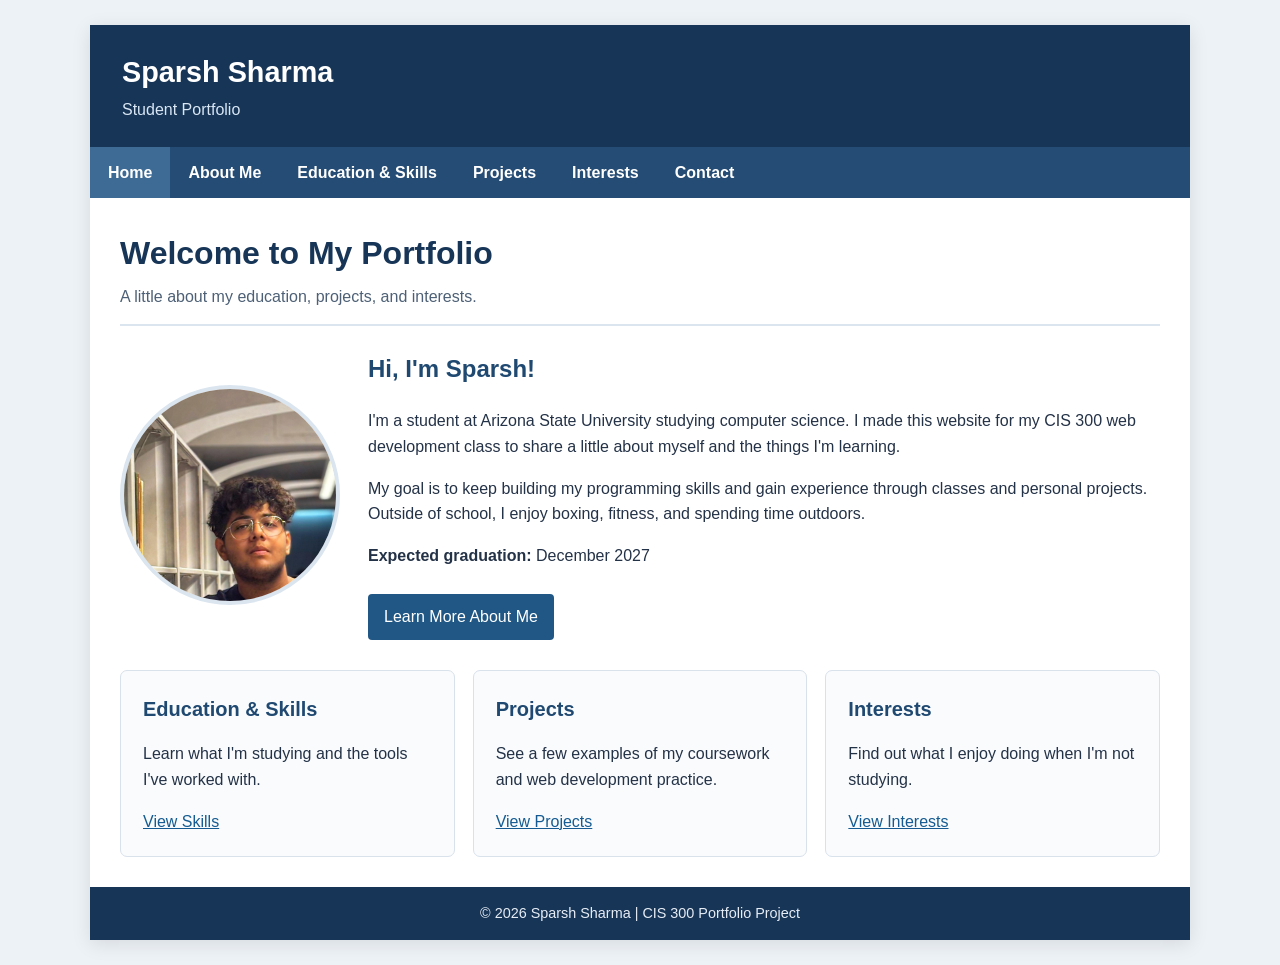
<file: index.html>
<!DOCTYPE html>
<html lang="en">
<head>
    <meta charset="UTF-8">
    <meta name="viewport" content="width=device-width, initial-scale=1.0">
    <meta name="description" content="Personal portfolio website for Sparsh Sharma, an Arizona State University student.">
    <title>Welcome to My Portfolio | Sparsh Sharma</title>
    <link rel="stylesheet" href="style.css">
</head>
<body>
    <div id="wrapper">
        <header class="site-header">
            <a class="site-name" href="index.html">Sparsh Sharma</a>
            <p>Student Portfolio</p>
        </header>
        <nav aria-label="Main navigation">
            <a href="index.html" aria-current="page" class="active">Home</a>
<a href="about.html">About Me</a>
<a href="education.html">Education & Skills</a>
<a href="projects.html">Projects</a>
<a href="interests.html">Interests</a>
<a href="contact.html">Contact</a>
        </nav>
        <main id="main-content">
            <section class="page-intro">
                <h1>Welcome to My Portfolio</h1>
                <p>A little about my education, projects, and interests.</p>
            </section>
            
            <section class="home-intro">
                <div class="profile-photo">
                    <img src="profile.jpg" alt="Sparsh Sharma standing in a library" width="220" height="220">
                </div>
                <div class="content-panel">
                <h2>Hi, I'm Sparsh!</h2>
                <p>I'm a student at Arizona State University studying computer science. I made this website for my CIS 300 web development class to share a little about myself and the things I'm learning.</p>
                <p>My goal is to keep building my programming skills and gain experience through classes and personal projects. Outside of school, I enjoy boxing, fitness, and spending time outdoors.</p>
                <p><strong>Expected graduation:</strong> December 2027</p>
                <a class="button-link" href="about.html">Learn More About Me</a>
                </div>
            </section>
            <section class="cards" aria-label="Explore my portfolio">
                <article class="card"><h2>Education &amp; Skills</h2><p>Learn what I'm studying and the tools I've worked with.</p><a href="education.html">View Skills</a></article>
                <article class="card"><h2>Projects</h2><p>See a few examples of my coursework and web development practice.</p><a href="projects.html">View Projects</a></article>
                <article class="card"><h2>Interests</h2><p>Find out what I enjoy doing when I'm not studying.</p><a href="interests.html">View Interests</a></article>
            </section>
        </main>
        <footer>
            <p>&copy; 2026 Sparsh Sharma | CIS 300 Portfolio Project</p>
        </footer>
    </div>
</body>
</html>
</file>
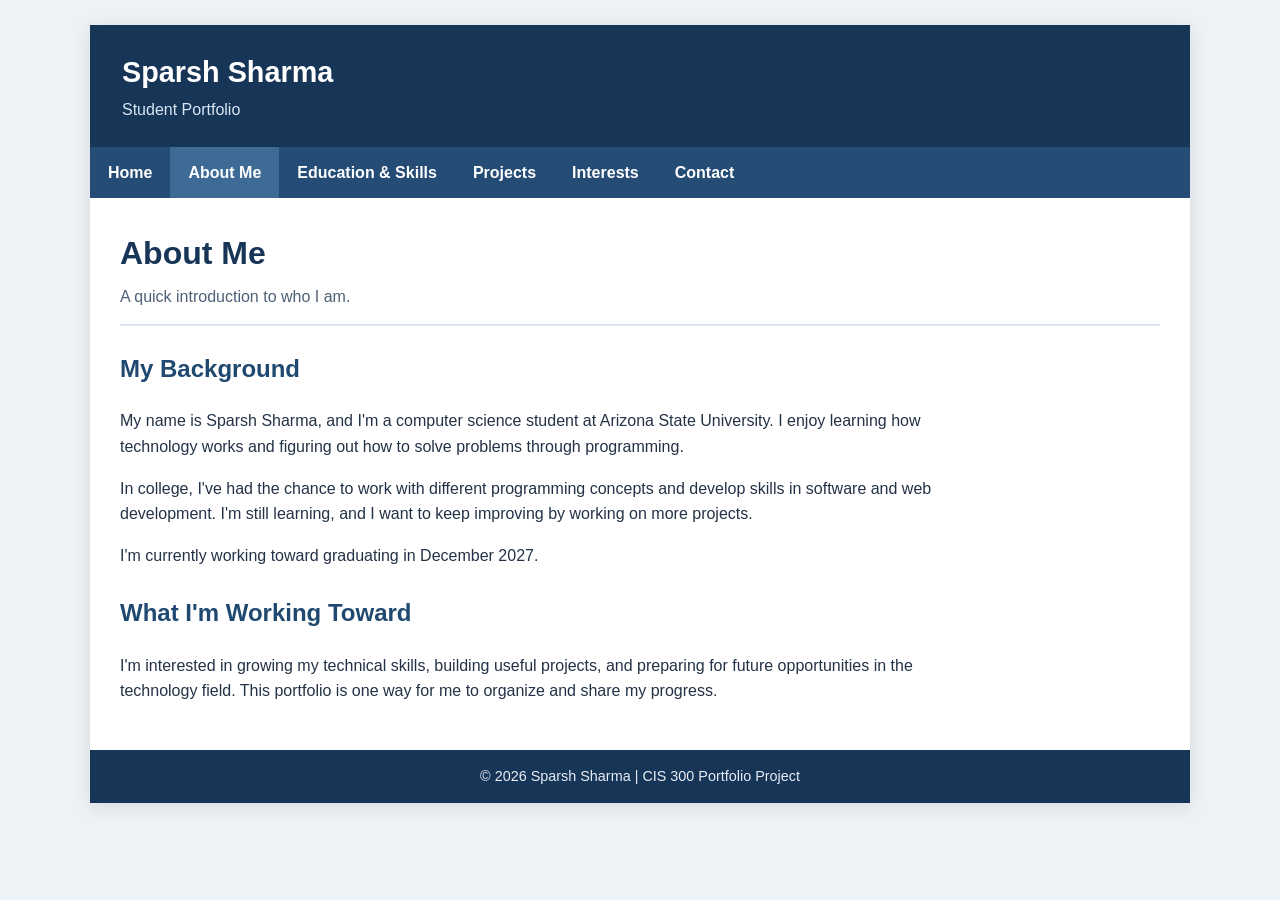
<file: about.html>
<!DOCTYPE html>
<html lang="en">
<head>
    <meta charset="UTF-8">
    <meta name="viewport" content="width=device-width, initial-scale=1.0">
    <meta name="description" content="Personal portfolio website for Sparsh Sharma, an Arizona State University student.">
    <title>About Me | Sparsh Sharma</title>
    <link rel="stylesheet" href="style.css">
</head>
<body>
    <div id="wrapper">
        <header class="site-header">
            <a class="site-name" href="index.html">Sparsh Sharma</a>
            <p>Student Portfolio</p>
        </header>
        <nav aria-label="Main navigation">
            <a href="index.html">Home</a>
<a href="about.html" aria-current="page" class="active">About Me</a>
<a href="education.html">Education & Skills</a>
<a href="projects.html">Projects</a>
<a href="interests.html">Interests</a>
<a href="contact.html">Contact</a>
        </nav>
        <main id="main-content">
            <section class="page-intro">
                <h1>About Me</h1>
                <p>A quick introduction to who I am.</p>
            </section>
            
            <section class="content-panel">
                <h2>My Background</h2>
                <p>My name is Sparsh Sharma, and I'm a computer science student at Arizona State University. I enjoy learning how technology works and figuring out how to solve problems through programming.</p>
                <p>In college, I've had the chance to work with different programming concepts and develop skills in software and web development. I'm still learning, and I want to keep improving by working on more projects.</p>
                <p>I'm currently working toward graduating in December 2027.</p>
                <h2>What I'm Working Toward</h2>
                <p>I'm interested in growing my technical skills, building useful projects, and preparing for future opportunities in the technology field. This portfolio is one way for me to organize and share my progress.</p>
            </section>
        </main>
        <footer>
            <p>&copy; 2026 Sparsh Sharma | CIS 300 Portfolio Project</p>
        </footer>
    </div>
</body>
</html>
</file>
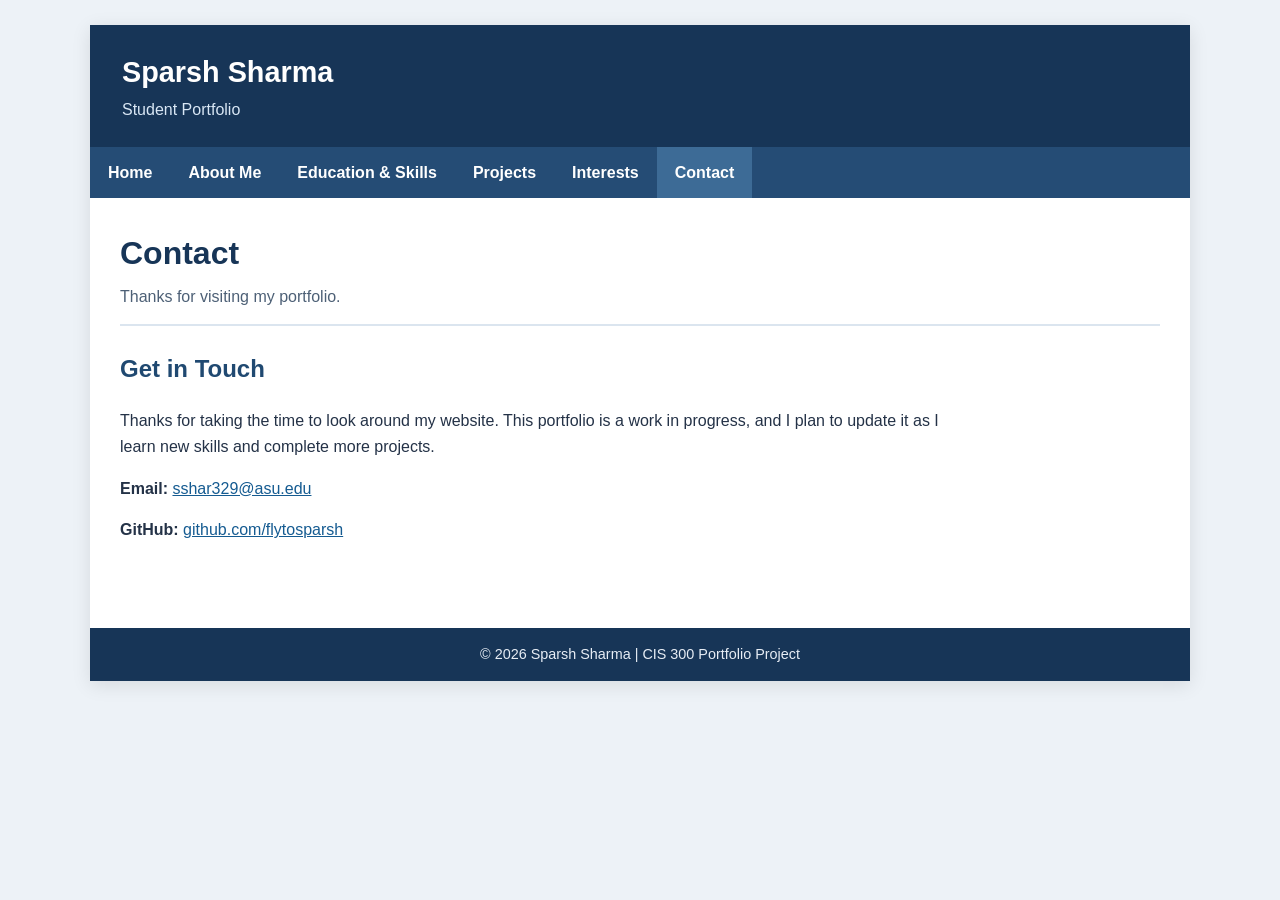
<file: contact.html>
<!DOCTYPE html>
<html lang="en">
<head>
    <meta charset="UTF-8">
    <meta name="viewport" content="width=device-width, initial-scale=1.0">
    <meta name="description" content="Personal portfolio website for Sparsh Sharma, an Arizona State University student.">
    <title>Contact | Sparsh Sharma</title>
    <link rel="stylesheet" href="style.css">
</head>
<body>
    <div id="wrapper">
        <header class="site-header">
            <a class="site-name" href="index.html">Sparsh Sharma</a>
            <p>Student Portfolio</p>
        </header>
        <nav aria-label="Main navigation">
            <a href="index.html">Home</a>
<a href="about.html">About Me</a>
<a href="education.html">Education & Skills</a>
<a href="projects.html">Projects</a>
<a href="interests.html">Interests</a>
<a href="contact.html" aria-current="page" class="active">Contact</a>
        </nav>
        <main id="main-content">
            <section class="page-intro">
                <h1>Contact</h1>
                <p>Thanks for visiting my portfolio.</p>
            </section>
            
            <section class="content-panel">
                <h2>Get in Touch</h2>
                <p>Thanks for taking the time to look around my website. This portfolio is a work in progress, and I plan to update it as I learn new skills and complete more projects.</p>
                <p><strong>Email:</strong> <a href="mailto:sshar329@asu.edu">sshar329@asu.edu</a></p>
                <p><strong>GitHub:</strong> <a href="https://github.com/flytosparsh" target="_blank" rel="noopener noreferrer">github.com/flytosparsh</a></p>
            </section>
        </main>
        <footer>
            <p>&copy; 2026 Sparsh Sharma | CIS 300 Portfolio Project</p>
        </footer>
    </div>
</body>
</html>
</file>
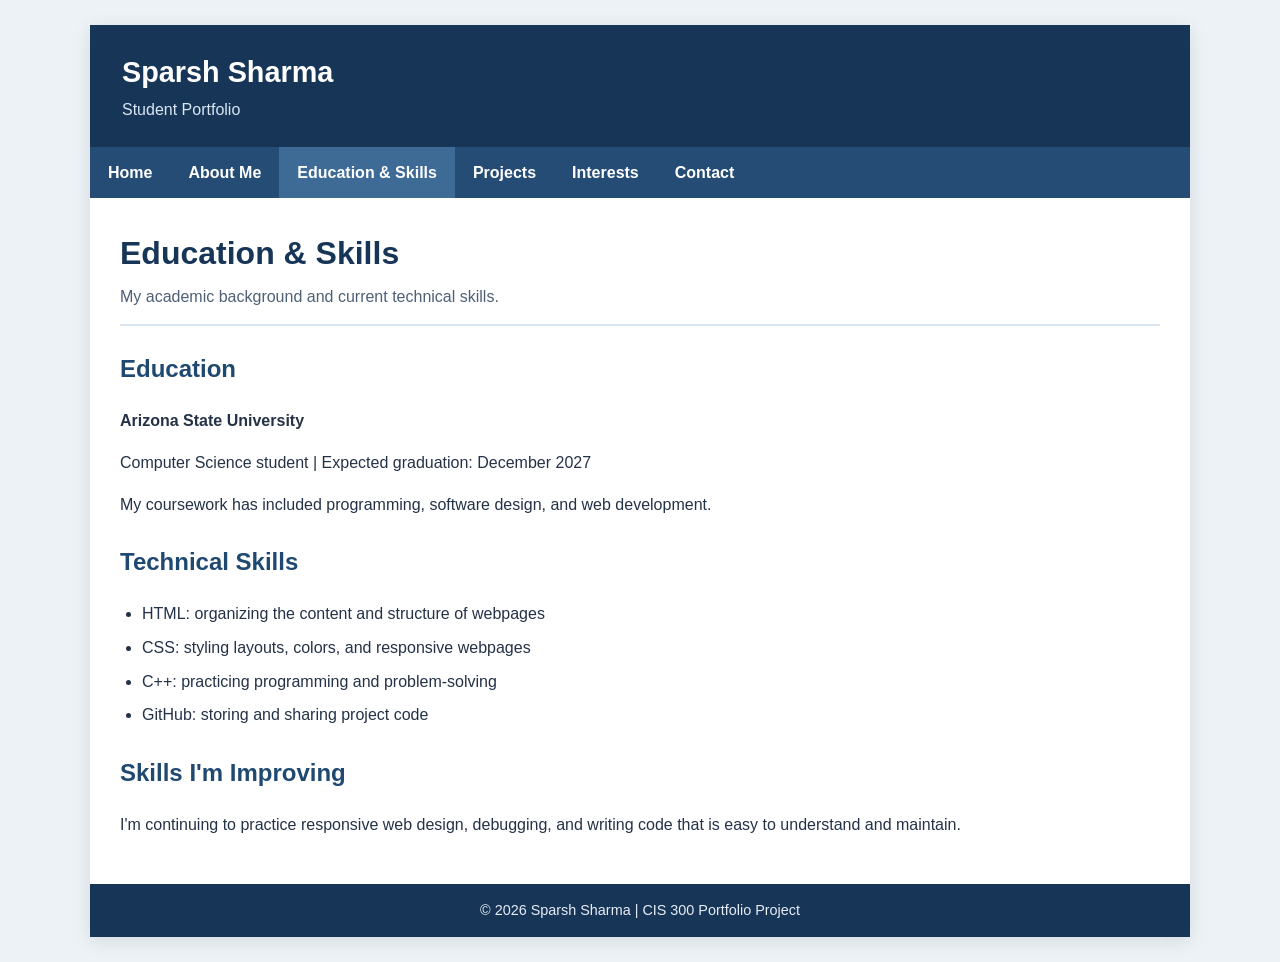
<file: education.html>
<!DOCTYPE html>
<html lang="en">
<head>
    <meta charset="UTF-8">
    <meta name="viewport" content="width=device-width, initial-scale=1.0">
    <meta name="description" content="Personal portfolio website for Sparsh Sharma, an Arizona State University student.">
    <title>Education &amp; Skills | Sparsh Sharma</title>
    <link rel="stylesheet" href="style.css">
</head>
<body>
    <div id="wrapper">
        <header class="site-header">
            <a class="site-name" href="index.html">Sparsh Sharma</a>
            <p>Student Portfolio</p>
        </header>
        <nav aria-label="Main navigation">
            <a href="index.html">Home</a>
<a href="about.html">About Me</a>
<a href="education.html" aria-current="page" class="active">Education & Skills</a>
<a href="projects.html">Projects</a>
<a href="interests.html">Interests</a>
<a href="contact.html">Contact</a>
        </nav>
        <main id="main-content">
            <section class="page-intro">
                <h1>Education &amp; Skills</h1>
                <p>My academic background and current technical skills.</p>
            </section>
            
            <section class="content-panel">
                <h2>Education</h2>
                <p><strong>Arizona State University</strong></p>
                <p>Computer Science student | Expected graduation: December 2027</p>
                <p>My coursework has included programming, software design, and web development.</p>
                <h2>Technical Skills</h2>
                <ul class="skill-list">
                    <li>HTML: organizing the content and structure of webpages</li>
                    <li>CSS: styling layouts, colors, and responsive webpages</li>
                    <li>C++: practicing programming and problem-solving</li>
                    <li>GitHub: storing and sharing project code</li>
                </ul>
                <h2>Skills I'm Improving</h2>
                <p>I'm continuing to practice responsive web design, debugging, and writing code that is easy to understand and maintain.</p>
            </section>
        </main>
        <footer>
            <p>&copy; 2026 Sparsh Sharma | CIS 300 Portfolio Project</p>
        </footer>
    </div>
</body>
</html>
</file>
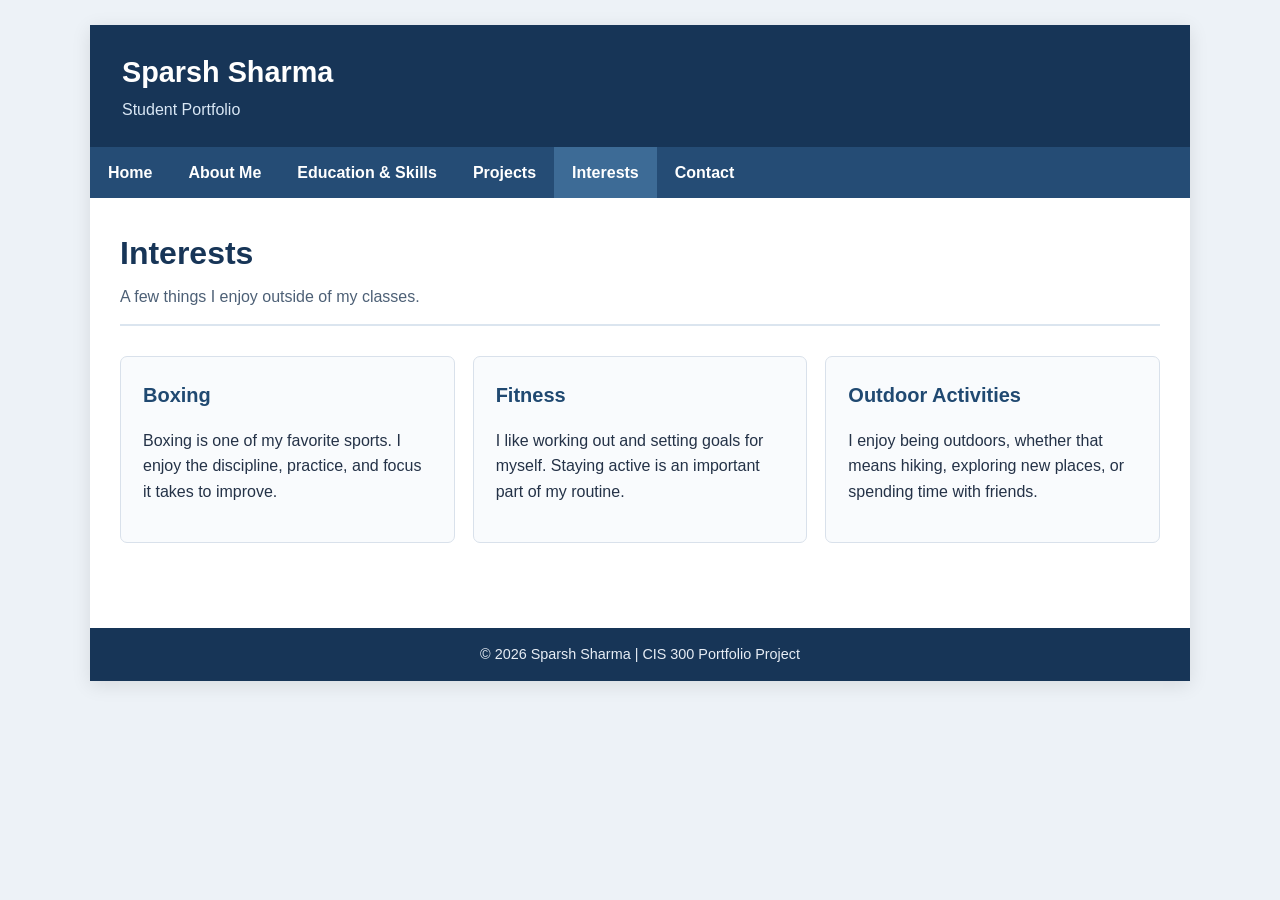
<file: interests.html>
<!DOCTYPE html>
<html lang="en">
<head>
    <meta charset="UTF-8">
    <meta name="viewport" content="width=device-width, initial-scale=1.0">
    <meta name="description" content="Personal portfolio website for Sparsh Sharma, an Arizona State University student.">
    <title>Interests | Sparsh Sharma</title>
    <link rel="stylesheet" href="style.css">
</head>
<body>
    <div id="wrapper">
        <header class="site-header">
            <a class="site-name" href="index.html">Sparsh Sharma</a>
            <p>Student Portfolio</p>
        </header>
        <nav aria-label="Main navigation">
            <a href="index.html">Home</a>
<a href="about.html">About Me</a>
<a href="education.html">Education & Skills</a>
<a href="projects.html">Projects</a>
<a href="interests.html" aria-current="page" class="active">Interests</a>
<a href="contact.html">Contact</a>
        </nav>
        <main id="main-content">
            <section class="page-intro">
                <h1>Interests</h1>
                <p>A few things I enjoy outside of my classes.</p>
            </section>
            
            <section class="cards project-cards">
                <article class="card"><h2>Boxing</h2><p>Boxing is one of my favorite sports. I enjoy the discipline, practice, and focus it takes to improve.</p></article>
                <article class="card"><h2>Fitness</h2><p>I like working out and setting goals for myself. Staying active is an important part of my routine.</p></article>
                <article class="card"><h2>Outdoor Activities</h2><p>I enjoy being outdoors, whether that means hiking, exploring new places, or spending time with friends.</p></article>
            </section>
        </main>
        <footer>
            <p>&copy; 2026 Sparsh Sharma | CIS 300 Portfolio Project</p>
        </footer>
    </div>
</body>
</html>
</file>
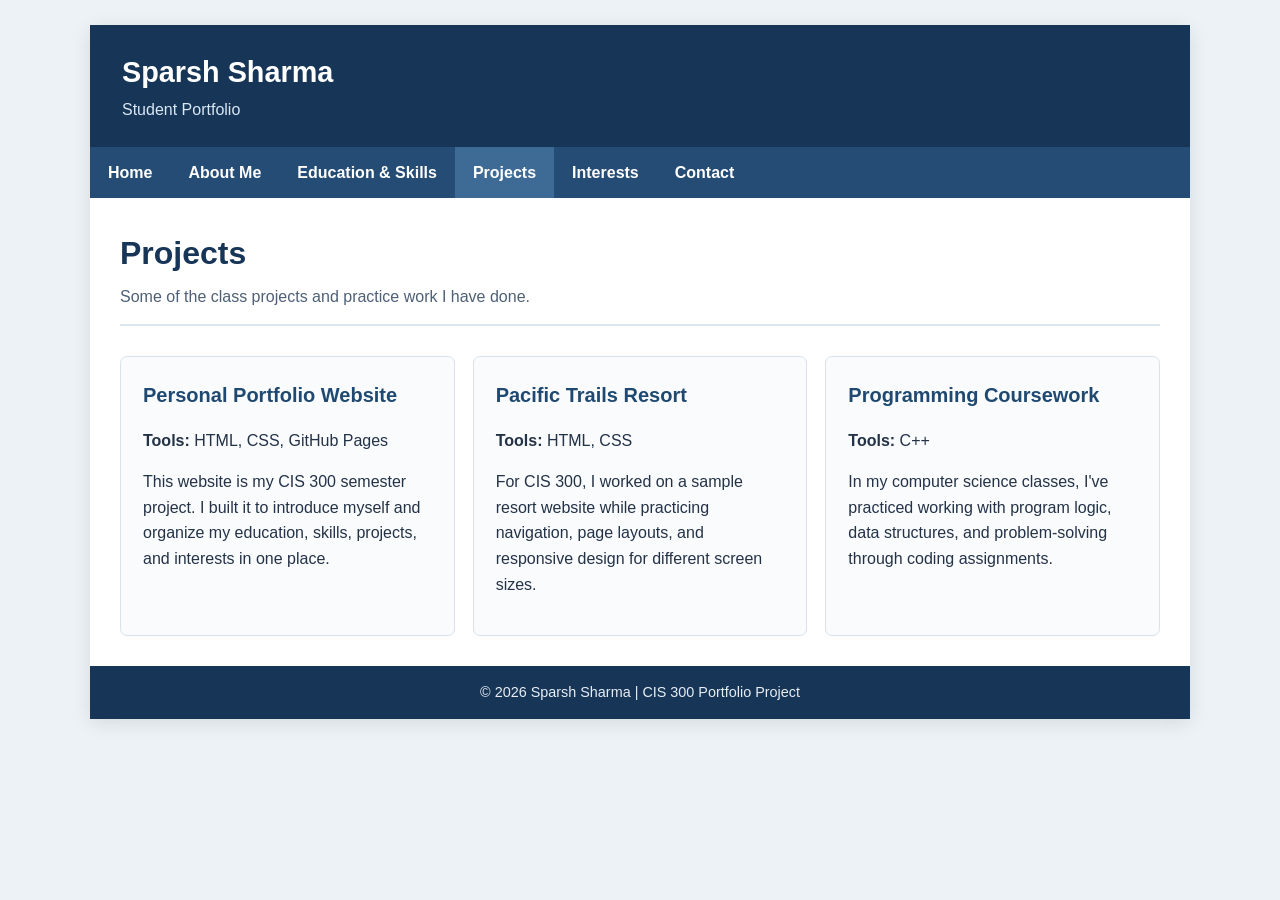
<file: projects.html>
<!DOCTYPE html>
<html lang="en">
<head>
    <meta charset="UTF-8">
    <meta name="viewport" content="width=device-width, initial-scale=1.0">
    <meta name="description" content="Personal portfolio website for Sparsh Sharma, an Arizona State University student.">
    <title>Projects | Sparsh Sharma</title>
    <link rel="stylesheet" href="style.css">
</head>
<body>
    <div id="wrapper">
        <header class="site-header">
            <a class="site-name" href="index.html">Sparsh Sharma</a>
            <p>Student Portfolio</p>
        </header>
        <nav aria-label="Main navigation">
            <a href="index.html">Home</a>
<a href="about.html">About Me</a>
<a href="education.html">Education & Skills</a>
<a href="projects.html" aria-current="page" class="active">Projects</a>
<a href="interests.html">Interests</a>
<a href="contact.html">Contact</a>
        </nav>
        <main id="main-content">
            <section class="page-intro">
                <h1>Projects</h1>
                <p>Some of the class projects and practice work I have done.</p>
            </section>
            
            <section class="cards project-cards">
                <article class="card">
                    <h2>Personal Portfolio Website</h2>
                    <p><strong>Tools:</strong> HTML, CSS, GitHub Pages</p>
                    <p>This website is my CIS 300 semester project. I built it to introduce myself and organize my education, skills, projects, and interests in one place.</p>
                </article>
                <article class="card">
                    <h2>Pacific Trails Resort</h2>
                    <p><strong>Tools:</strong> HTML, CSS</p>
                    <p>For CIS 300, I worked on a sample resort website while practicing navigation, page layouts, and responsive design for different screen sizes.</p>
                </article>
                <article class="card">
                    <h2>Programming Coursework</h2>
                    <p><strong>Tools:</strong> C++</p>
                    <p>In my computer science classes, I've practiced working with program logic, data structures, and problem-solving through coding assignments.</p>
                </article>
            </section>
        </main>
        <footer>
            <p>&copy; 2026 Sparsh Sharma | CIS 300 Portfolio Project</p>
        </footer>
    </div>
</body>
</html>
</file>
<file: style.css>
* { box-sizing: border-box; }
body { margin: 0; background: #edf2f7; color: #243247; font-family: Arial, Helvetica, sans-serif; line-height: 1.6; }
#wrapper { width: min(1100px, 94%); margin: 25px auto; background: white; box-shadow: 0 4px 18px rgba(0, 0, 0, .1); }
.site-header { background: #173557; color: white; padding: 24px 32px; }
.site-name { color: white; font-size: 1.8rem; font-weight: bold; text-decoration: none; }
.site-header p { margin: 2px 0 0; color: #d9e7f5; }
nav { display: flex; flex-wrap: wrap; background: #254c75; }
nav a { color: white; padding: 13px 18px; text-decoration: none; font-weight: bold; }
nav a:hover, nav a:focus, nav a.active { background: #3d6b96; }
main { padding: 30px; min-height: 430px; }
.page-intro { border-bottom: 2px solid #dbe5ef; margin-bottom: 24px; padding-bottom: 14px; }
h1 { color: #173557; margin: 0 0 5px; font-size: 2rem; }
h2 { color: #204971; margin-top: 0; }
.page-intro p { margin: 0; color: #4d6076; }
.content-panel { max-width: 850px; }
.content-panel h2:not(:first-child) { margin-top: 26px; }
.cards { display: grid; grid-template-columns: repeat(3, minmax(0, 1fr)); gap: 18px; margin-top: 30px; }
.card { border: 1px solid #d9e1eb; border-radius: 7px; background: #f9fbfd; padding: 22px; }
.card h2 { font-size: 1.25rem; }
a { color: #155b91; }
a:hover { text-decoration: underline; }
.button-link { display: inline-block; background: #205784; color: white; padding: 10px 16px; border-radius: 4px; margin-top: 10px; text-decoration: none; }
.button-link:hover { background: #163d60; text-decoration: none; }
.skill-list { padding-left: 22px; }
.skill-list li { margin-bottom: 8px; }
footer { background: #173557; color: #e7edf5; text-align: center; padding: 15px; font-size: .9rem; }
footer p { margin: 0; }
@media (max-width: 800px) { .cards { grid-template-columns: repeat(2, minmax(0, 1fr)); } }
@media (max-width: 580px) {
    #wrapper { width: 100%; margin: 0; }
    .site-header { padding: 20px; }
    nav { flex-direction: column; }
    nav a { padding: 10px 20px; border-bottom: 1px solid #47729b; }
    main { padding: 22px 18px; }
    h1 { font-size: 1.7rem; }
    .cards { grid-template-columns: 1fr; }
}

/* Home page photo area */
.home-intro { display: flex; align-items: center; gap: 28px; }
.profile-photo { flex: 0 0 220px; text-align: center; }
.profile-photo img { display: block; width: 220px; height: 220px; border-radius: 50%; object-fit: cover; border: 4px solid #dbe5ef; }
.profile-photo p { margin: 8px 0 0; font-size: .85rem; color: #4d6076; }
@media (max-width: 700px) {
    .home-intro { flex-direction: column; align-items: flex-start; }
    .profile-photo { flex-basis: auto; align-self: center; }
}
</file>
